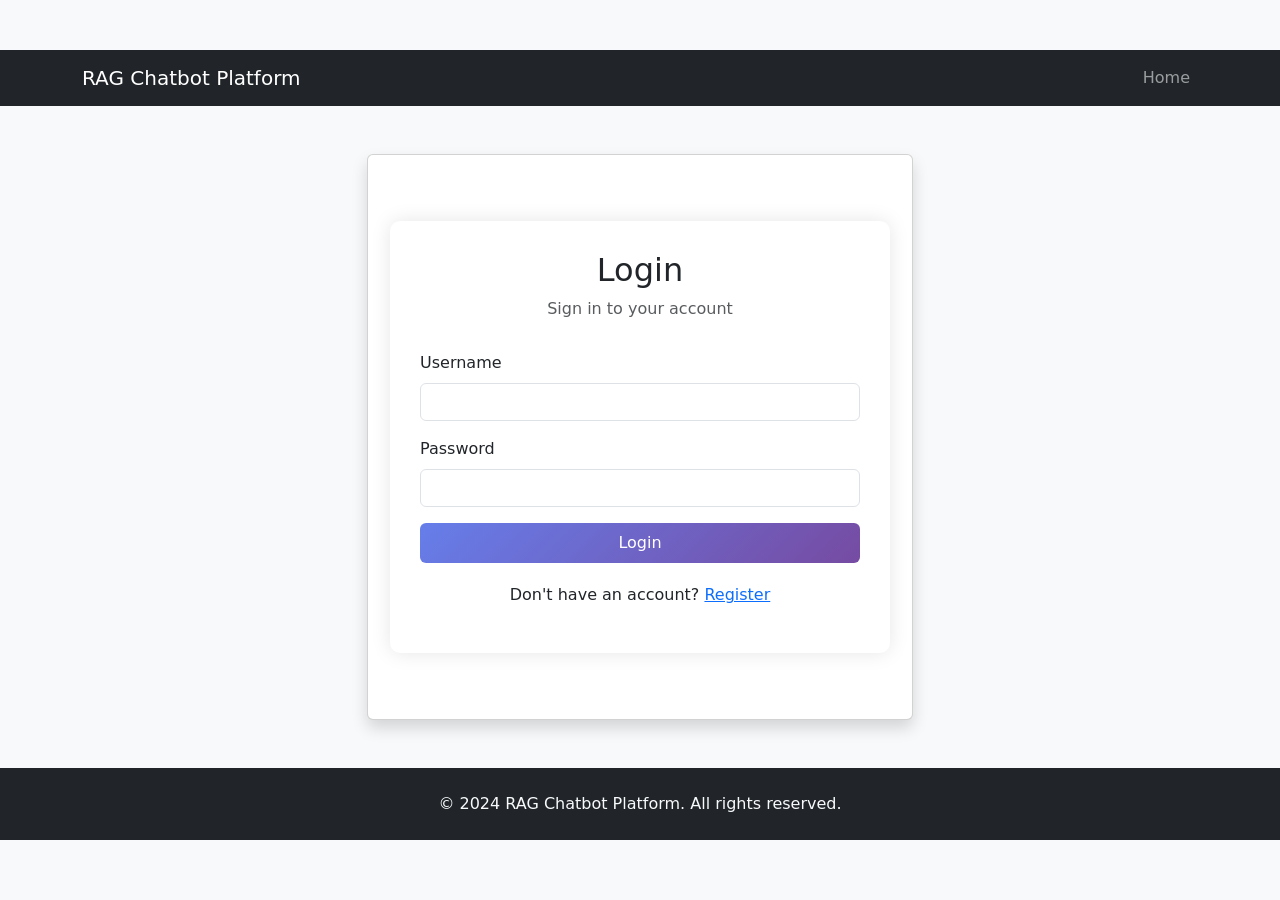
<file: static/admin.html>
<!DOCTYPE html>
<html lang="en">
<head>
    <meta charset="UTF-8">
    <meta name="viewport" content="width=device-width, initial-scale=1.0">
    <title>Admin Dashboard</title>
    <link href="https://cdn.jsdelivr.net/npm/bootstrap@5.3.0-alpha1/dist/css/bootstrap.min.css" rel="stylesheet">
    <link rel="stylesheet" href="https://cdnjs.cloudflare.com/ajax/libs/font-awesome/6.0.0/css/all.min.css">
    <style>
        body {
            background-color: #f8f9fa;
            font-family: 'Segoe UI', Tahoma, Geneva, Verdana, sans-serif;
        }
        .navbar-brand {
            font-weight: bold;
        }
        .card {
            border-radius: 10px;
            box-shadow: 0 4px 6px rgba(0,0,0,0.1);
            margin-bottom: 20px;
        }
        .card-header {
            background-color: #f8f9fa;
            border-bottom: 1px solid #e3e6f0;
        }
        .table {
            margin-bottom: 0;
        }
        .btn-circle {
            width: 30px;
            height: 30px;
            padding: 6px 0;
            border-radius: 15px;
            text-align: center;
            font-size: 12px;
            line-height: 1.428571429;
        }
        .loading-spinner {
            display: flex;
            justify-content: center;
            align-items: center;
            height: 200px;
        }
        #alert-container {
            position: fixed;
            top: 20px;
            right: 20px;
            z-index: 1050;
        }
    </style>
</head>
<body>
    <!-- Navigation Bar -->
    <nav class="navbar navbar-expand-lg navbar-dark bg-primary">
        <div class="container-fluid">
            <a class="navbar-brand" href="#"><i class="fas fa-tachometer-alt me-2"></i>Admin Dashboard</a>
            <button class="navbar-toggler" type="button" data-bs-toggle="collapse" data-bs-target="#navbarNav">
                <span class="navbar-toggler-icon"></span>
            </button>
            <div class="collapse navbar-collapse" id="navbarNav">
                <ul class="navbar-nav">
                    <li class="nav-item">
                        <a class="nav-link active" href="#"><i class="fas fa-robot me-1"></i>Chatbots</a>
                    </li>
                    <li class="nav-item">
                        <a class="nav-link" href="#"><i class="fas fa-users me-1"></i>Users</a>
                    </li>
                </ul>
                <ul class="navbar-nav ms-auto">
                    <li class="nav-item">
                        <a class="nav-link" href="/static/chatbot.html"><i class="fas fa-comment-dots me-1"></i>Chatbot Dashboard</a>
                    </li>
                    <li class="nav-item">
                        <a class="nav-link" href="#" id="logout-btn"><i class="fas fa-sign-out-alt me-1"></i>Logout</a>
                    </li>
                </ul>
            </div>
        </div>
    </nav>

    <!-- Main Content -->
    <div class="container-fluid py-4">
        <div id="alert-container"></div>

        <!-- Admin Content -->
        <div id="admin-content" class="d-none">
            <!-- Chatbots Section -->
            <div class="row">
                <div class="col-12">
                    <div class="card">
                        <div class="card-header py-3">
                            <h5 class="mb-0"><i class="fas fa-robot me-2"></i>All Chatbots</h5>
                        </div>
                        <div class="card-body">
                            <div class="table-responsive">
                                <table class="table table-hover align-middle" id="chatbotsTable">
                                    <thead>
                                        <tr>
                                            <th>ID</th>
                                            <th>Name</th>
                                            <th>Created By</th>
                                            <th>Date</th>
                                            <th>Public</th>
                                            <th>Actions</th>
                                        </tr>
                                    </thead>
                                    <tbody id="chatbotsList">
                                        <!-- Chatbots will be listed here -->
                                    </tbody>
                                </table>
                            </div>
                            <div id="chatbotsLoading" class="loading-spinner">
                                <div class="spinner-border text-primary" role="status">
                                    <span class="visually-hidden">Loading...</span>
                                </div>
                            </div>
                            <div id="noChatbotsMessage" class="text-center py-4 d-none">
                                <p class="text-muted">No chatbots found in the system.</p>
                            </div>
                        </div>
                    </div>
                </div>
            </div>
        </div>

        <!-- Auth Check Loading Spinner -->
        <div id="auth-check-loading" class="d-flex justify-content-center py-5">
            <div class="spinner-border text-primary" role="status">
                <span class="visually-hidden">Loading...</span>
            </div>
        </div>

        <!-- Unauthorized Message -->
        <div id="unauthorized-message" class="d-none">
            <div class="alert alert-danger text-center" role="alert">
                <h4 class="alert-heading"><i class="fas fa-exclamation-triangle me-2"></i>Unauthorized Access</h4>
                <p>You do not have admin privileges to access this dashboard.</p>
                <hr>
                <p class="mb-0">Please <a href="/static/chatbot.html" class="alert-link">return to the chatbot page</a> or contact your administrator.</p>
            </div>
        </div>
    </div>

    <!-- Confirmation Modal -->
    <div class="modal fade" id="confirmationModal" tabindex="-1" aria-hidden="true">
        <div class="modal-dialog">
            <div class="modal-content">
                <div class="modal-header">
                    <h5 class="modal-title" id="confirmationModalTitle">Confirm Action</h5>
                    <button type="button" class="btn-close" data-bs-dismiss="modal" aria-label="Close"></button>
                </div>
                <div class="modal-body" id="confirmationModalBody">
                    Are you sure you want to perform this action?
                </div>
                <div class="modal-footer">
                    <button type="button" class="btn btn-secondary" data-bs-dismiss="modal">Cancel</button>
                    <button type="button" class="btn btn-danger" id="confirmActionBtn">Confirm</button>
                </div>
            </div>
        </div>
    </div>

    <!-- Scripts -->
    <script src="https://cdn.jsdelivr.net/npm/bootstrap@5.3.0-alpha1/dist/js/bootstrap.bundle.min.js"></script>
    <script>
        // Utility: escape HTML to prevent XSS
        function escapeHtml(str) {
            const div = document.createElement('div');
            div.appendChild(document.createTextNode(str));
            return div.innerHTML;
        }

        // Initialize variables
        let confirmActionCallback = null;
        const confirmationModal = new bootstrap.Modal(document.getElementById('confirmationModal'));

        // Function to check if user is authenticated and has admin privileges
        async function checkAuth() {
            try {
                const token = localStorage.getItem('token');
                if (!token) {
                    redirectToLogin();
                    return;
                }

                const response = await fetch('/users/me', {
                    headers: {
                        'Authorization': `Bearer ${token}`
                    }
                });

                if (!response.ok) {
                    redirectToLogin();
                    return;
                }

                const userData = await response.json();
                
                // Check if user is host/admin
                if (userData.is_host) {
                    document.getElementById('auth-check-loading').classList.add('d-none');
                    document.getElementById('admin-content').classList.remove('d-none');
                    loadChatbots();
                } else {
                    // Show unauthorized message
                    document.getElementById('auth-check-loading').classList.add('d-none');
                    document.getElementById('unauthorized-message').classList.remove('d-none');
                }
            } catch (error) {
                console.error('Auth check error:', error);
                redirectToLogin();
            }
        }

        // Function to redirect to login page
        function redirectToLogin() {
            localStorage.removeItem('token');
            localStorage.removeItem('token_type');
            localStorage.removeItem('username');
            window.location.href = '/static/auth.html';
        }

        // Function to fetch and display all chatbots
        async function loadChatbots() {
            try {
                document.getElementById('chatbotsLoading').classList.remove('d-none');
                document.getElementById('chatbotsList').innerHTML = '';
                document.getElementById('noChatbotsMessage').classList.add('d-none');

                const response = await fetchWithAuthRetry('/chatbots');
                
                document.getElementById('chatbotsLoading').classList.add('d-none');
                
                if (!response || !response.ok) {
                    throw new Error(`Error fetching chatbots: ${response ? response.status : 'No response'}`);
                }
                
                const data = await response.json();
                const chatbotsList = document.getElementById('chatbotsList');

                if (data.chatbots.length === 0) {
                    document.getElementById('noChatbotsMessage').classList.remove('d-none');
                    return;
                }

                data.chatbots.forEach(chatbot => {
                    const row = document.createElement('tr');
                    
                    // Format date if available
                    const chatbotDate = chatbot.date && chatbot.date !== 'Unknown' 
                        ? new Date(chatbot.date).toLocaleString() 
                        : 'Unknown';
                    
                    // Get public status
                    const isPublic = chatbot.is_public || false;
                    
                    row.innerHTML = `
                        <td><small class="text-muted">${escapeHtml(chatbot.id)}</small></td>
                        <td><strong>${escapeHtml(chatbot.name)}</strong></td>
                        <td>${escapeHtml(chatbot.user_id || 'System')}</td>
                        <td>${escapeHtml(chatbotDate)}</td>
                        <td>
                            <div class="form-check form-switch">
                                <input class="form-check-input toggle-public" type="checkbox" role="switch"
                                    id="publicToggle-${escapeHtml(chatbot.id)}" ${isPublic ? 'checked' : ''}
                                    data-id="${escapeHtml(chatbot.id)}" data-name="${escapeHtml(chatbot.name)}">
                                <label class="form-check-label" for="publicToggle-${escapeHtml(chatbot.id)}">
                                    ${isPublic ? 'Public' : 'Private'}
                                </label>
                            </div>
                        </td>
                        <td>
                            <div class="btn-group">
                                <button class="btn btn-sm btn-primary view-chatbot" data-id="${escapeHtml(chatbot.id)}" data-name="${escapeHtml(chatbot.name)}">
                                    <i class="fas fa-eye"></i>
                                </button>
                                <button class="btn btn-sm btn-danger delete-chatbot" data-id="${escapeHtml(chatbot.id)}" data-name="${escapeHtml(chatbot.name)}">
                                    <i class="fas fa-trash"></i>
                                </button>
                            </div>
                        </td>
                    `;
                    
                    chatbotsList.appendChild(row);
                });

                // Add event listeners to action buttons
                document.querySelectorAll('.view-chatbot').forEach(btn => {
                    btn.addEventListener('click', () => {
                        const chatbotId = btn.getAttribute('data-id');
                        window.location.href = `/static/chatbot.html?id=${chatbotId}`;
                    });
                });

                document.querySelectorAll('.delete-chatbot').forEach(btn => {
                    btn.addEventListener('click', () => {
                        const chatbotId = btn.getAttribute('data-id');
                        const chatbotName = btn.getAttribute('data-name');
                        confirmDeleteChatbot(chatbotId, chatbotName);
                    });
                });

                // Add after the event listeners for action buttons
                document.querySelectorAll('.toggle-public').forEach(toggle => {
                    toggle.addEventListener('change', () => {
                        const chatbotId = toggle.getAttribute('data-id');
                        const chatbotName = toggle.getAttribute('data-name');
                        const isPublic = toggle.checked;
                        
                        // Update label text
                        const label = toggle.nextElementSibling;
                        label.textContent = isPublic ? 'Public' : 'Private';
                        
                        // Update chatbot visibility
                        toggleChatbotPublic(chatbotId, chatbotName, isPublic);
                    });
                });
            } catch (error) {
                console.error('Error loading chatbots:', error);
                showAlert('Error loading chatbots. Please try refreshing the page.', 'danger');
                document.getElementById('chatbotsLoading').classList.add('d-none');
            }
        }

        // Function to confirm chatbot deletion
        function confirmDeleteChatbot(chatbotId, chatbotName) {
            document.getElementById('confirmationModalTitle').innerText = 'Delete Chatbot';
            document.getElementById('confirmationModalBody').innerText = `Are you sure you want to delete the chatbot "${chatbotName}"?`;
            
            confirmActionCallback = async () => {
                try {
                    const response = await fetchWithAuthRetry(`/chatbot/${chatbotId}`, {
                        method: 'DELETE'
                    });

                    if (response.ok) {
                        showAlert(`Chatbot "${chatbotName}" deleted successfully`, 'success');
                        loadChatbots();
                    } else {
                        const errorData = await response.json();
                        throw new Error(errorData.detail || 'Failed to delete chatbot');
                    }
                } catch (error) {
                    console.error('Error deleting chatbot:', error);
                    showAlert(`Error deleting chatbot: ${error.message}`, 'danger');
                }
                confirmationModal.hide();
            };

            confirmationModal.show();
        }

        // Function to fetch with authentication retry
        async function fetchWithAuthRetry(url, options = {}) {
            const token = localStorage.getItem('token');
            if (!token) {
                redirectToLogin();
                return null;
            }

            // Add authorization header
            const headers = {
                ...options.headers,
                'Authorization': `Bearer ${token}`
            };

            try {
                const response = await fetch(url, {
                    ...options,
                    headers
                });

                // If unauthorized, try to redirect to login
                if (response.status === 401) {
                    redirectToLogin();
                    return null;
                }

                return response;
            } catch (error) {
                console.error('Fetch error:', error);
                return null;
            }
        }

        // Function to show alerts
        function showAlert(message, type = 'danger') {
            const alertContainer = document.getElementById('alert-container');
            const alert = document.createElement('div');
            alert.className = `alert alert-${type} alert-dismissible fade show`;
            alert.innerHTML = `
                ${message}
                <button type="button" class="btn-close" data-bs-dismiss="alert" aria-label="Close"></button>
            `;
            alertContainer.appendChild(alert);

            // Auto-dismiss after 5 seconds
            setTimeout(() => {
                alert.classList.remove('show');
                setTimeout(() => alert.remove(), 150);
            }, 5000);
        }

        // Add event listeners
        document.addEventListener('DOMContentLoaded', function() {
            // Check authentication
            checkAuth();

            // Confirmation modal action
            document.getElementById('confirmActionBtn').addEventListener('click', function() {
                if (typeof confirmActionCallback === 'function') {
                    confirmActionCallback();
                }
            });

            // Logout button
            document.getElementById('logout-btn').addEventListener('click', function(event) {
                event.preventDefault();
                redirectToLogin();
            });
        });

        // Add function to toggle chatbot public status
        async function toggleChatbotPublic(chatbotId, chatbotName, isPublic) {
            try {
                const response = await fetchWithAuthRetry(`/chatbot/${chatbotId}/update-visibility`, {
                    method: 'POST',
                    headers: { 'Content-Type': 'application/json' },
                    body: JSON.stringify({ is_public: isPublic })
                });

                if (response && response.ok) {
                    showAlert(`Chatbot "${chatbotName}" is now ${isPublic ? 'public' : 'private'}`, 'success');
                } else {
                    // Revert toggle if update failed
                    const toggle = document.getElementById(`publicToggle-${chatbotId}`);
                    if (toggle) {
                        toggle.checked = !isPublic;
                        const label = toggle.nextElementSibling;
                        if (label) {
                            label.textContent = !isPublic ? 'Public' : 'Private';
                        }
                    }
                    
                    const errorData = await response.json();
                    throw new Error(errorData.detail || 'Failed to update chatbot visibility');
                }
            } catch (error) {
                console.error('Error updating chatbot visibility:', error);
                showAlert(`Error updating visibility: ${error.message}`, 'danger');
            }
        }
    </script>
</body>
</html>
</file>
